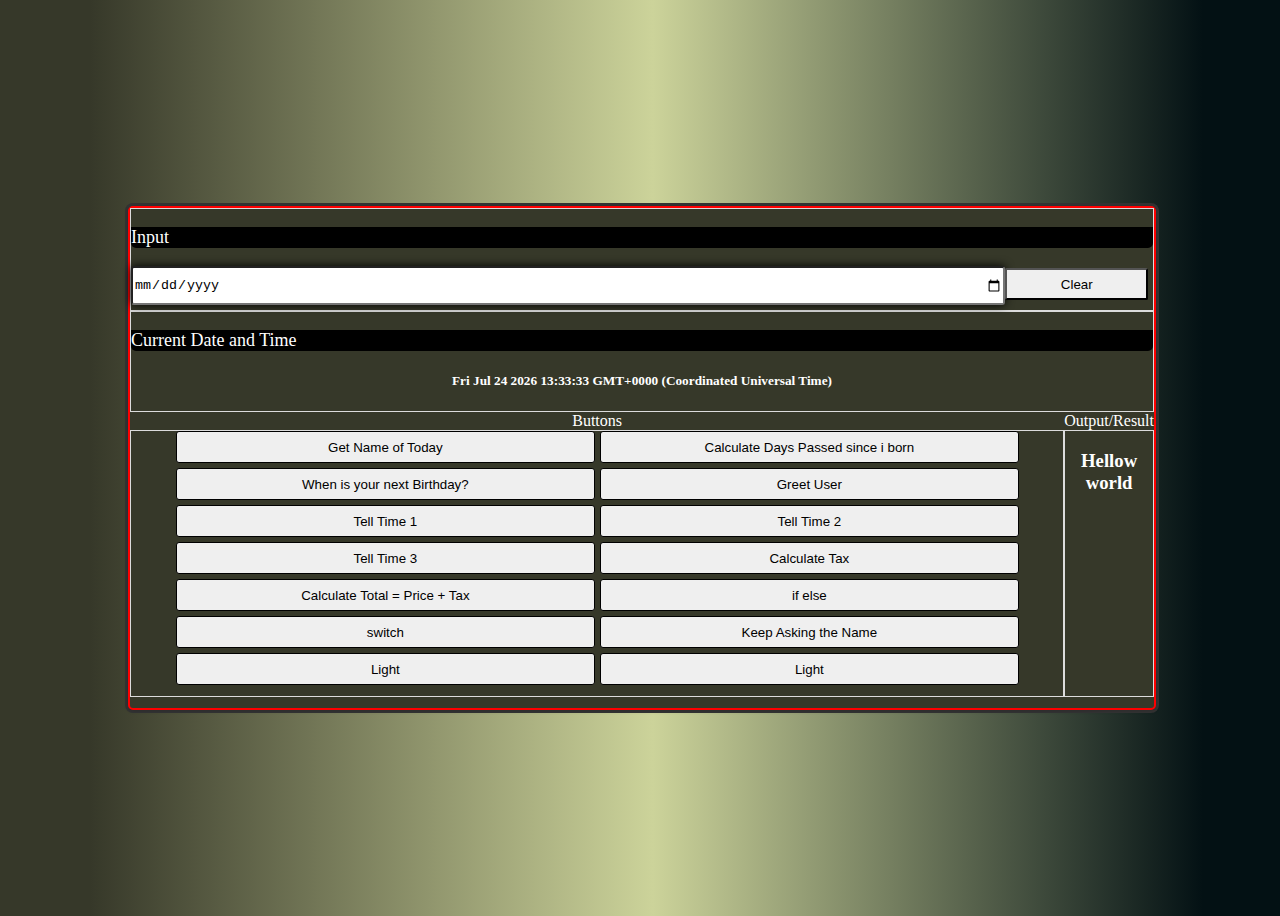
<file: assigment31-42.html>
<!DOCTYPE html>
<html lang="en">

<head>
  <meta charset="UTF-8">
  <meta http-equiv="X-UA-Compatible" content="IE=edge">
  <meta name="viewport" content="width=device-width, initial-scale=1.0">
  <title>Document</title>
  <!-- Link Bootstrap Css -->
  <link href="https://cdn.jsdelivr.net/npm/bootstrap@5.1.3/dist/css/bootstrap.min.css" rel="stylesheet"
    integrity="sha384-1BmE4kWBq78iYhFldvKuhfTAU6auU8tT94WrHftjDbrCEXSU1oBoqyl2QvZ6jIW3" crossorigin="anonymous">
  <!-- Link Bootstrap Icons -->
  <link rel="stylesheet" href="https://cdn.jsdelivr.net/npm/bootstrap-icons@1.7.2/font/bootstrap-icons.css">
  <!-- Link Custom Css -->
  <link rel="stylesheet" href="assignment31-42.css">

</head>

<body>
  
      <div class="container">
    <div class="row">
      <div class="col ">
        <p class="text-center"> Input</p>
        <input type="date" class="inp" id="inp"><button type="button" class="btn btn-light" id="clear1">Clear</button>

      </div> 
      <div class="col ">
        <p class="text-center" onmouseover="this.style.color='orange'" onmouseout="this.style.color='white'"> Current Date and Time </p>
        <h5 id="orignal">Hellow world</h5>
        <div>

        </div>

      </div>
    </div>
    <div class="r1">
      <div class="w-100 mt-3"><span class="fs-3">Buttons</span>
        <div class="col cnt">
          <button type="button" class="btn btn-secondary mt-5 b1 alert1">Get Name of Today</button>
          <button type="button" class="btn btn-secondary mt-5 b1 alert2">Calculate Days Passed since i born</button>
          <button type="button" class="btn btn-secondary b1 alert3">When is your next Birthday?</button>
          <button type="button" class="btn btn-secondary b1 alert4">Greet User</button>
          <button type="button" class="btn btn-secondary b1 alert5">Tell Time 1</button>
          <button type="button" class="btn btn-secondary b1 alert6">Tell Time 2</button>
          <button type="button" class="btn btn-secondary b1 alert7">Tell Time 3</button>
          <button type="button" class="btn btn-secondary b1 alert8">Calculate Tax</button>
          <button type="button" class="btn btn-secondary b1 alert9">Calculate Total = Price + Tax</button>
          <button type="button" class="btn btn-secondary b1 alert10">if else</button>
          <button type="button" class="btn btn-secondary b1">switch</button>
          <button type="button" class="btn btn-secondary b1">Keep Asking the Name</button>
          <button type="button" class="btn btn-secondary b1 mb-3">Light</button>
          <button type="button" class="btn btn-secondary b1 mb-3">Light</button>

        </div>
      </div>
      <div class="w-100 mt-3"><span class="fs-3">Output/Result</span>
        <div class="col cnt">
          <h3 id="outPut">Hellow world</h3>
          <div>

          </div>

        </div>
      </div>
    </div>
  </div>
  <script src="assignment31-42.js"></script>
</body>

</html>
</file>
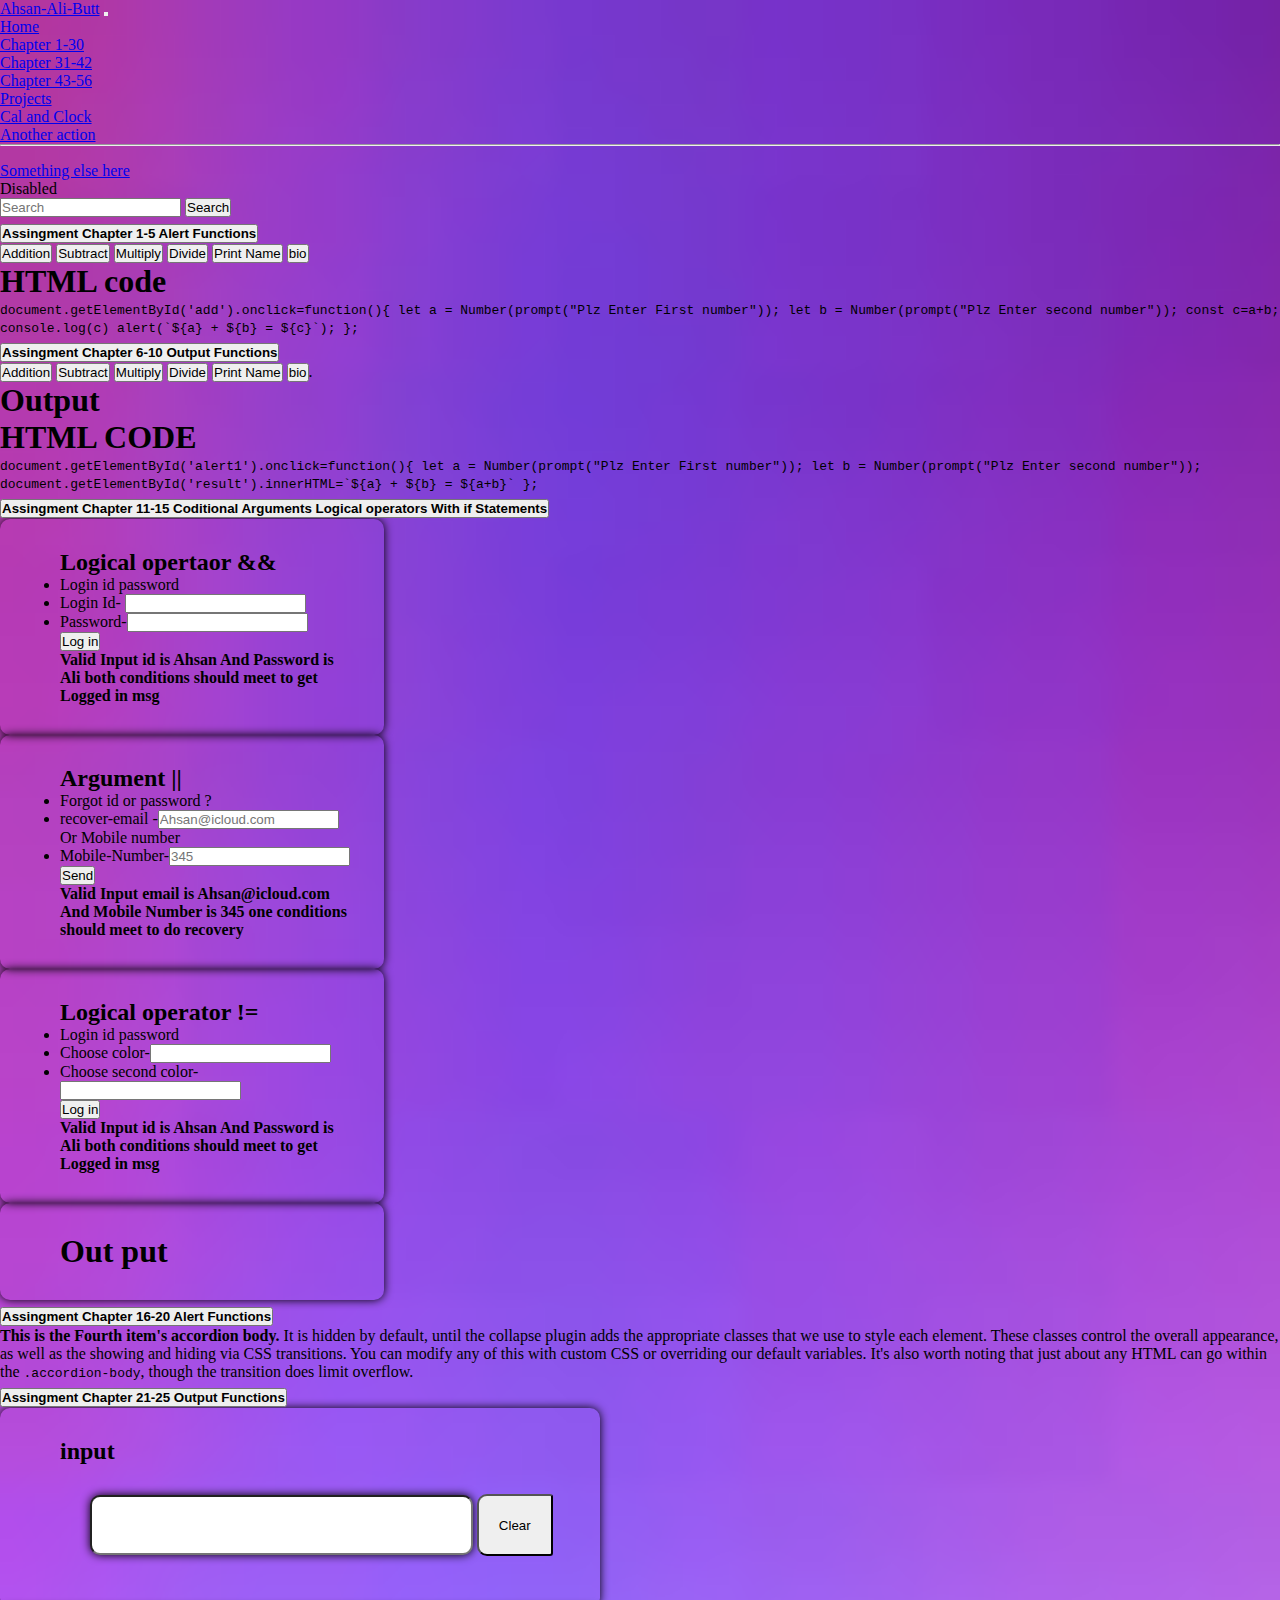
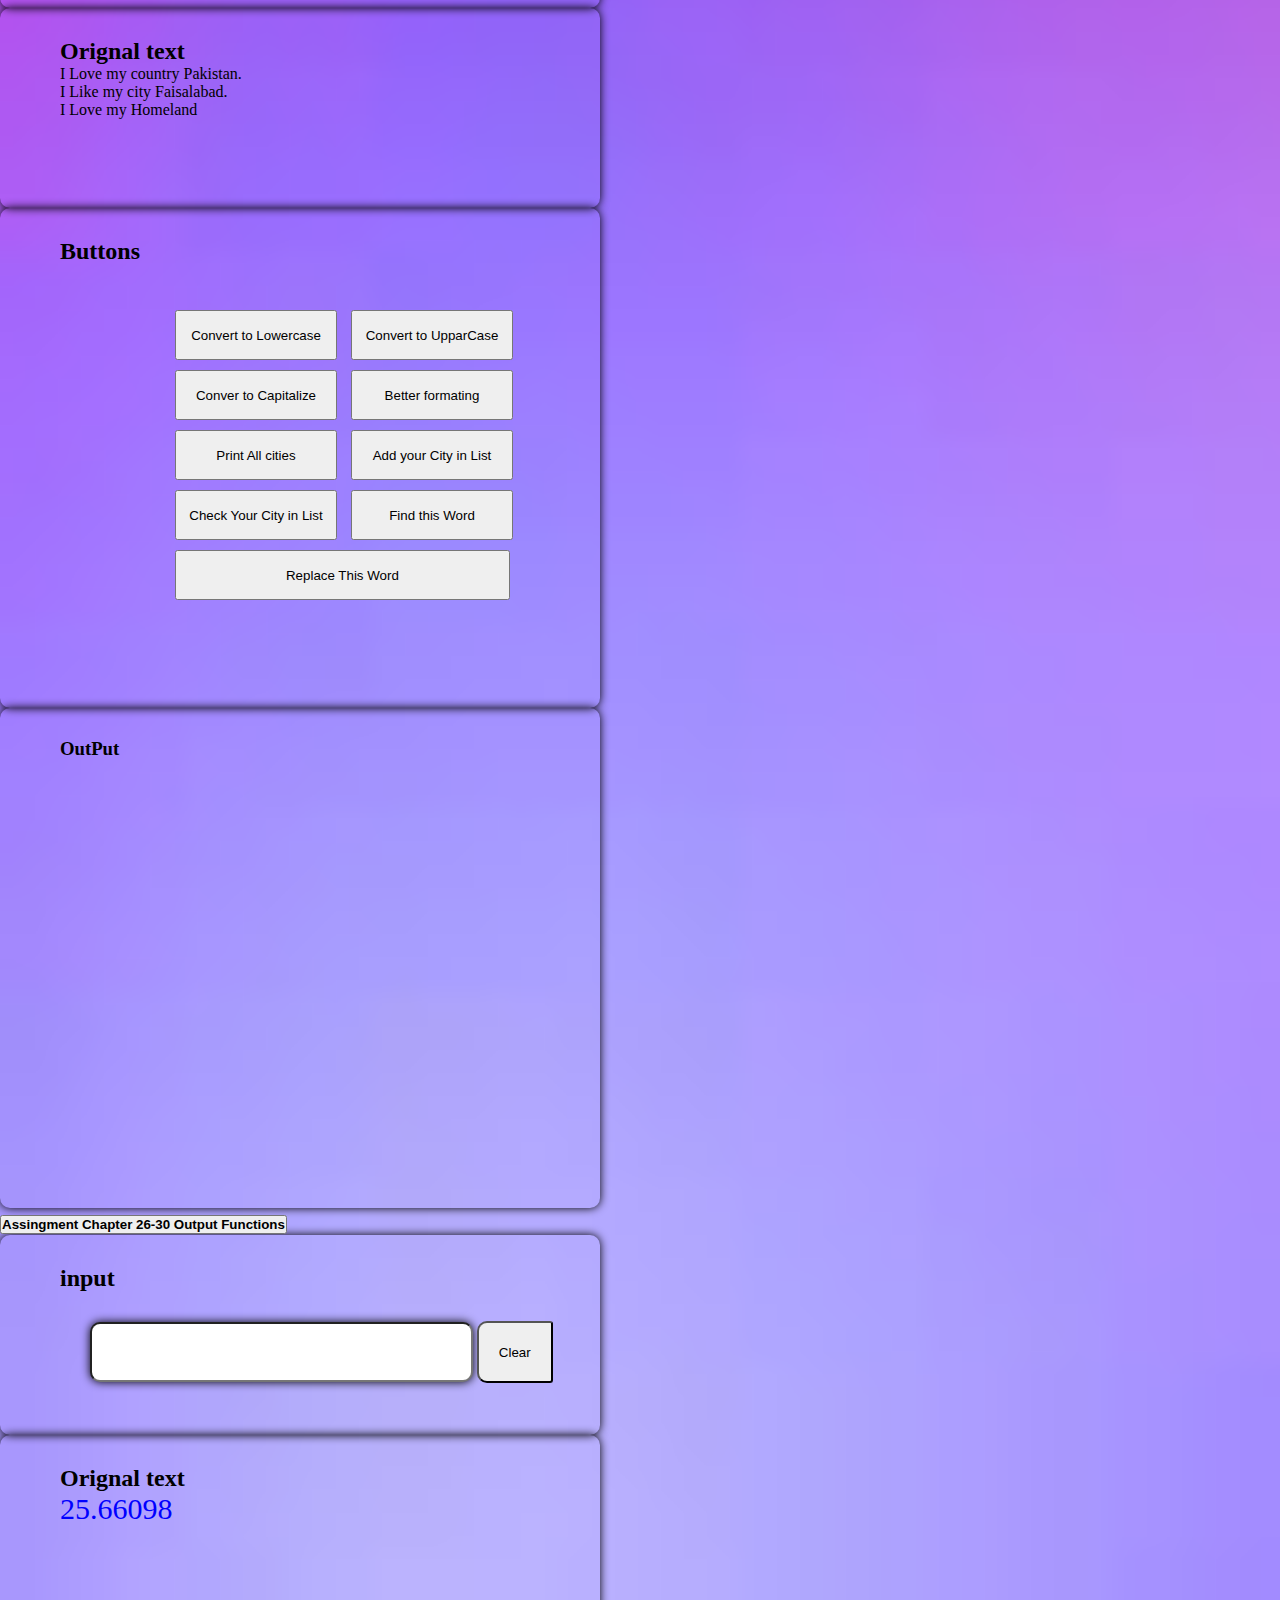
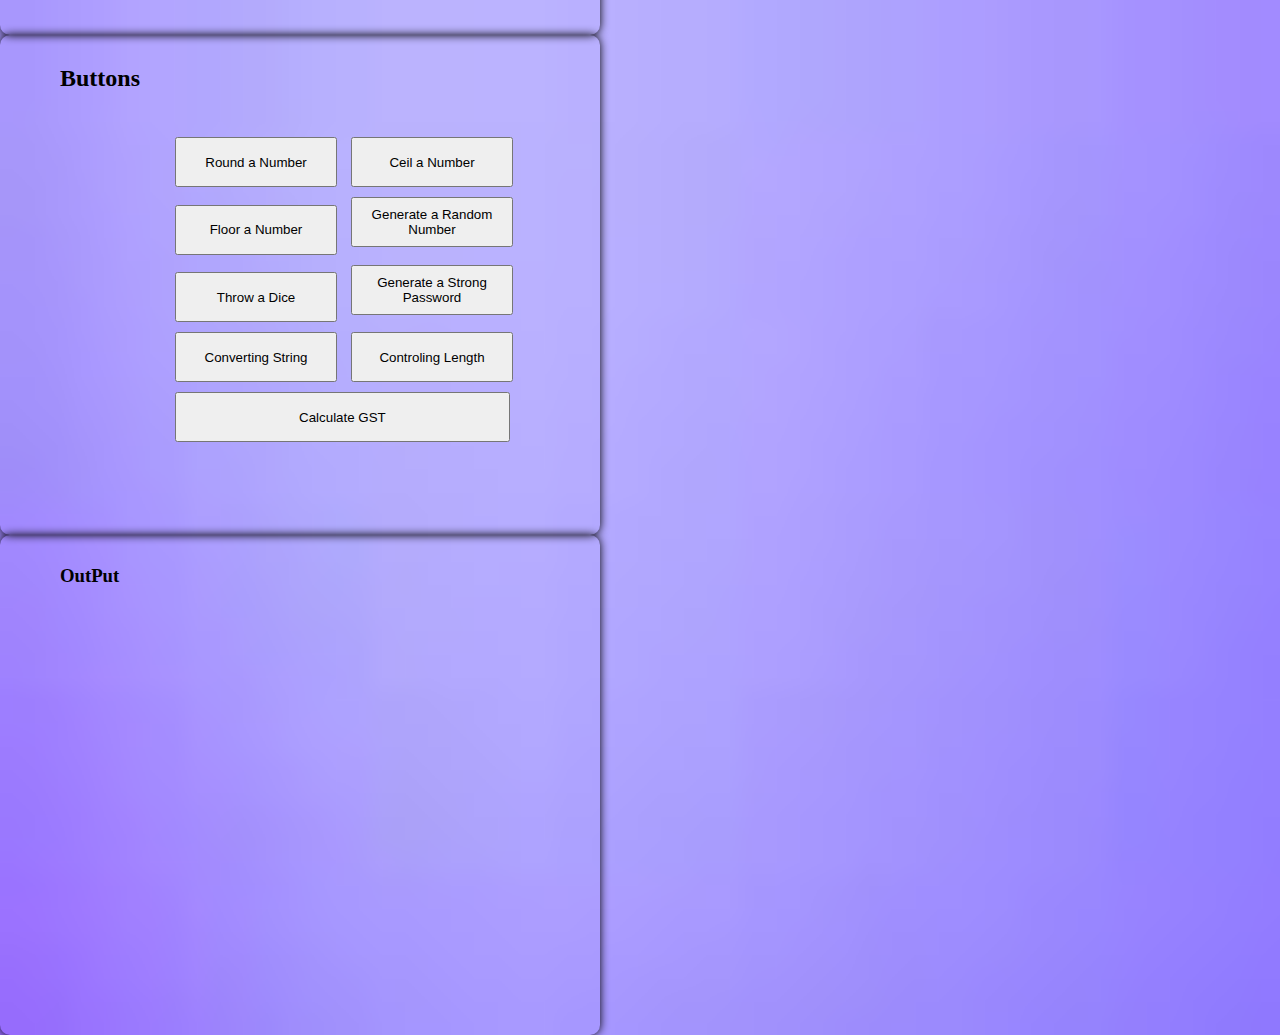
<file: assignment1-30.html>
<!DOCTYPE html>
<html lang="en">

<head>
  <meta charset="UTF-8">
  <meta http-equiv="X-UA-Compatible" content="IE=edge">
  <meta name="viewport" content="width=device-width, initial-scale=1.0">
  <title>Document</title>
  <!-- Link Bootstrap Css -->
  <link href="https://cdn.jsdelivr.net/npm/bootstrap@5.1.3/dist/css/bootstrap.min.css" rel="stylesheet"
    integrity="sha384-1BmE4kWBq78iYhFldvKuhfTAU6auU8tT94WrHftjDbrCEXSU1oBoqyl2QvZ6jIW3" crossorigin="anonymous">
  <!-- Link Bootstrap Icons -->
  <link rel="stylesheet" href="https://cdn.jsdelivr.net/npm/bootstrap-icons@1.7.2/font/bootstrap-icons.css">
  <!-- Link Custom Css -->
  <link rel="stylesheet" href="App.css">

</head>

<body>
<nav>
    <!-- Navbar Starts Here -->
    <div class="container">
      <div class="row">
        <div class="col">
          <nav class="navbar navbar-expand-lg navbar-light bg-light mb-5">
            <div class="container-fluid">
              <a class="navbar-brand" href="#">Ahsan-Ali-Butt</a>
              <button class="navbar-toggler" type="button" data-bs-toggle="collapse"
                data-bs-target="#navbarSupportedContent" aria-controls="navbarSupportedContent" aria-expanded="false"
                aria-label="Toggle navigation">
                <span class="navbar-toggler-icon"></span>
              </button>
              <div class="collapse navbar-collapse" id="navbarSupportedContent">
                <ul class="navbar-nav me-auto mb-2 mb-lg-0">
                  <li class="nav-item">
                    <a class="nav-link active" aria-current="page" href="index.html">Home</a>
                  </li>
                  <li class="nav-item">
                    <a class="nav-link active" aria-current="page" href="assignment1-30.html">Chapter 1-30</a>
                  </li>
               
                  <li class="nav-item">
                    <a class="nav-link" href="assigment31-42.html">Chapter 31-42</a>
                  </li>
                  <li class="nav-item">
                    <a class="nav-link active" aria-current="page" href="assignment43-56.html">Chapter 43-56</a>
                  </li>
                  <li class="nav-item dropdown">
                    <a class="nav-link dropdown-toggle" href="#" id="navbarDropdown" role="button"
                      data-bs-toggle="dropdown" aria-expanded="false">
                      Projects
                    </a>
                    <ul class="dropdown-menu" aria-labelledby="navbarDropdown">
                      <li><a class="dropdown-item" href="calc.html">Cal and Clock</a></li>
                      <li><a class="dropdown-item" href="#">Another action</a></li>
                      <li>
                        <hr class="dropdown-divider">
                      </li>
                      <li><a class="dropdown-item" href="#">Something else here</a></li>
                    </ul>
                  </li>
                  <li class="nav-item">
                    <a class="nav-link disabled">Disabled</a>
                  </li>
                </ul>
                <form class="d-flex">
                  <input class="form-control me-2" type="search" placeholder="Search" aria-label="Search">
                  <button class="btn btn-outline-success" type="submit">Search</button>
                </form>
              </div>
            </div>
          </nav>

        </div>
      </div>
    </div>
    <!-- Navbar End here -->
  </nav>
  <main>
    <!-- Main Content Start here -->
    <div class="container">
      <div class="row">
        <div class="col">
          <div class="accordion" id="accordionPanelsStayOpenExample">
            <div class="accordion-item">
              <h2 class="accordion-header" id="panelsStayOpen-headingOne">
                <button class="accordion-button" type="button" data-bs-toggle="collapse"
                  data-bs-target="#panelsStayOpen-collapseOne" aria-expanded="true"
                  aria-controls="panelsStayOpen-collapseOne">
                  <strong>Assingment Chapter 1-5 Alert Functions</strong>

                </button>
              </h2>
              <div id="panelsStayOpen-collapseOne" class="accordion-collapse collapse"
                aria-labelledby="panelsStayOpen-headingOne">
                <div class="accordion-body col-sm-12">
                  <button type="button" class="btn btn-primary" id="add">Addition</button>
                  <button type="button" class="btn btn-secondary" id="sub">Subtract</button>
                  <button type="button" class="btn btn-success" id="mul">Multiply</button>
                  <button type="button" class="btn btn-danger" id="div">Divide</button>
                  <button type="button" class="btn btn-warning" id="name">Print Name</button>
                  <button type="button" class="btn btn-info" id="bio">bio</button>
                  <br>
                  <h1>HTML code</h1>
                  <code> document.getElementById('add').onclick=function(){
                                    let a = Number(prompt("Plz Enter First number"));
                                    let b = Number(prompt("Plz Enter second number"));
                                    const c=a+b;
                                    console.log(c)
                                    alert(`${a} + ${b} = ${c}`);
                                };
                                </code>
                </div>
              </div>
            </div>
            <div class="accordion-item">
              <h2 class="accordion-header" id="panelsStayOpen-headingTwo">
                <button class="accordion-button collapsed" type="button" data-bs-toggle="collapse"
                  data-bs-target="#panelsStayOpen-collapseTwo" aria-expanded="false"
                  aria-controls="panelsStayOpen-collapseTwo">
                  <strong>Assingment Chapter 6-10 Output Functions</strong>
                </button>
              </h2>
              <div id="panelsStayOpen-collapseTwo" class="accordion-collapse collapse"
                aria-labelledby="panelsStayOpen-headingTwo">
                <div class="accordion-body">
                  <button type="button" class="btn btn-primary" id="alert1">Addition</button>
                  <button type="button" class="btn btn-secondary" id="alert2">Subtract</button>
                  <button type="button" class="btn btn-success" id="alert3">Multiply</button>
                  <button type="button" class="btn btn-danger" id="alert4">Divide</button>
                  <button type="button" class="btn btn-warning" id="alert5">Print Name</button>
                  <button type="button" class="btn btn-info" id="alert6">bio</button>.
                  <h1> Output</h1>
                  <span>
                    <h1 id='result' class="text-danger"></h1>
                  </span>
                  <h1> HTML CODE </h1>
                  <code>
                                    document.getElementById('alert1').onclick=function(){
                                        let a = Number(prompt("Plz Enter First number"));
                                        let b = Number(prompt("Plz Enter second number"));
                                        document.getElementById('result').innerHTML=`${a} + ${b} = ${a+b}`
                                    };
                                </code>
                </div>
              </div>
            </div>
            <div class="accordion-item">
              <h2 class="accordion-header" id="panelsStayOpen-headingThree">
                <button class="accordion-button collapsed" type="button" data-bs-toggle="collapse"
                  data-bs-target="#panelsStayOpen-collapseThree" aria-expanded="false"
                  aria-controls="panelsStayOpen-collapseThree">
                  <strong> Assingment Chapter 11-15 Coditional Arguments Logical operators With if Statements </strong>
                </button>
              </h2>
              <div id="panelsStayOpen-collapseThree" class="accordion-collapse collapse"
                aria-labelledby="panelsStayOpen-headingThree">
                <div class="accordion-body">
                  <div class="d-flex justify-content-around mq">
                    <ul class="cnt mq">
                      <h2 class="text-success"> Logical opertaor &&</h2>
                      <li>
                        Login id password
                      </li>
                      <li>
                        Login Id- <input id="user" class="ms-1" />
                      </li>

                      <li class="mt-2">
                        Password-<input id="pass" />
                      </li>
                      <ol>
                        <button type="button" class="btn btn-primary w-50 mt-2 ms-5" id="alert20">Log in</button>
                      </ol>
                      <strong> Valid Input id is Ahsan And Password is Ali both conditions should meet to get Logged in
                        msg</strong>
                    </ul>

                    <ul class="cnt mq">
                      <h2 class="text-success"> Argument ||</h2>
                      <li>
                        Forgot id or password ?
                      </li>
                      <li>
                        recover-email -<input placeholder="Ahsan@icloud.com" id="mail" />
                      </li>
                      Or Mobile number
                      <li class="mt-2">
                        Mobile-Number-<input id="num" class="ms-2" placeholder="345" />
                      </li>
                      <ol>
                        <button type="button" class="btn btn-primary w-50 mt-2 ms-5" id="alert21">Send</button>
                      </ol>
                      <strong> Valid Input email is Ahsan@icloud.com And Mobile Number is 345 one conditions should meet
                        to do recovery</strong>
                    </ul>
                    <ul class="cnt mq">
                      <h2 class="text-success"> Logical operator !=</h2>
                      <li>
                        Login id password
                      </li>
                      <li>
                        Choose color-<input id="col" />
                      </li>

                      <li class="mt-2">
                        Choose second color-<input id="col2" class="ms-2" />
                      </li>
                      <ol>
                        <button type="button" class="btn btn-primary w-50 mt-2 ms-5" id="alert20">Log in</button>
                      </ol>
                      <strong> Valid Input id is Ahsan And Password is Ali both conditions should meet to get Logged in
                        msg</strong>
                    </ul>

                  </div>


                  <div class="container w-100">
                    <h1 id="conarg" class="cnt mq"> Out put </h1>
                  </div>
                </div>
              </div>
            </div>
            <div class="accordion-item">
              <h2 class="accordion-header" id="panelsStayOpen-headingFour">
                <button class="accordion-button collapsed" type="button" data-bs-toggle="collapse"
                  data-bs-target="#panelsStayOpen-collapseFour" aria-expanded="false"
                  aria-controls="panelsStayOpen-collapseFour">
                  <strong>Assingment Chapter 16-20 Alert Functions</strong>
                </button>
              </h2>
              <div id="panelsStayOpen-collapseFour" class="accordion-collapse collapse"
                aria-labelledby="panelsStayOpen-headingFour">
                <div class="accordion-body">
                  <strong>This is the Fourth item's accordion body.</strong> It is hidden by default, until the collapse
                  plugin adds the appropriate classes that we use to style each element. These classes control the
                  overall appearance, as well as the showing and hiding via CSS transitions. You can modify any of this
                  with custom CSS or overriding our default variables. It's also worth noting that just about any HTML
                  can go within the <code>.accordion-body</code>, though the transition does limit overflow.
                </div>
              </div>
            </div>
            <div class="accordion-item">
              <h2 class="accordion-header" id="panelsStayOpen-headingFive">
                <button class="accordion-button collapsed" type="button" data-bs-toggle="collapse"
                  data-bs-target="#panelsStayOpen-collapseFive" aria-expanded="false"
                  aria-controls="panelsStayOpen-collapseFive">
                  <strong>Assingment Chapter 21-25 Output Functions</strong>
                </button>
              </h2>
              <div id="panelsStayOpen-collapseFive" class="accordion-collapse collapse"
                aria-labelledby="panelsStayOpen-headingFive">
                <div class="accordion-body">
                  <div class="d-md-flex justify-content-between">
                    <div class="cnt1 m-1 p-1">
                      <h2 class="text-success text-center"> input</h2>


                      <input id="inpt" class="inp" /> <button type="button" class="btn btn-primary btns"
                        id="alert31">Clear</button>


                    </div>
                    <div class="cnt1 text-center p-1 d-flex flex-column">
                      <h2 class="text-danger"> Orignal text</h2>
                      <span class="mt-4 text-center" id="otext">
                      </span>
                    </div>
                  </div>
                  <div class="d-md-flex justify-content-between">
                    <div class="ctn2 m-1 p-1 fq">
                      <h2 class="text-success text-center"> Buttons</h2>
                      <!-- <div class="d-flex flex-column"> -->

                      <div id="adj">
                        <button type="button" class="btn btn-primary btn1" id="alert41">Convert to Lowercase</button>
                        <button type="button" class="btn btn-secondary btn1" id="alert32">Convert to UpparCase</button>
                        <button type="button" class="btn btn-success btn1" id="alert33">Conver to Capitalize</button>
                        <!-- </div>
                        <!-- <div> -->
                        <button type="button" class="btn btn-danger btn1" id="alert34">Better formating</button>
                        <button type="button" class="btn btn-warning btn1" id="alert35">Print All cities</button>
                        <button type="button" class="btn btn-info btn1" id="alert36">Add your City in List</button>
                        <button type="button" class="btn btn-danger btn1" id="alert37">Check Your City in List</button>
                        <button type="button" class="btn btn-warning btn1" id="alert38">Find this Word</button>
                        <button type="button" class="btn btn-warning btn2" id="alert39">Replace This Word</button>
                      </div>

                      <!-- </div> -->
                    </div>
                    <div class="ctn2 text-center m-1 p-1 mq">
                      <h3 id="opt" class="mt-6"> OutPut</h3>
                    </div>
                  </div>


                </div>
              </div>
            </div>
            <div class="accordion-item">
              <h2 class="accordion-header" id="panelsStayOpen-headingSix">
                <button class="accordion-button collapsed" type="button" data-bs-toggle="collapse"
                  data-bs-target="#panelsStayOpen-collapseSix" aria-expanded="false"
                  aria-controls="panelsStayOpen-collapseSix">
                  <strong>Assingment Chapter 26-30 Output Functions</strong>
                </button>
              </h2>
              <div id="panelsStayOpen-collapseSix" class="accordion-collapse collapse"
                aria-labelledby="panelsStayOpen-headingSix">
                <div class="accordion-body">
                  <div class="d-md-flex justify-content-between">
                    <div class="cnt1 m-1 p-1">
                      <h2 class="text-success text-center"> input</h2>


                      <input id="sinpt" class="inp" /> <button type="button" class="btn btn-primary btns"
                        id="alert31">Clear</button>


                    </div>
                    <div class="cnt1 text-center p-1 d-md-flex flex-column">
                      <h2 class="text-danger"> Orignal text</h2>
                      <span class="mt-4 text-center" id="stext">
                      </span>
                    </div>
                  </div>
                  <div class="d-flex justify-content-between">
                    <div class="ctn2 m-1 p-1">
                      <h2 class="text-success text-center"> Buttons</h2>
                      <!-- <div class="d-flex flex-column"> -->

                      <div id="adj">
                        <button type="button" class="btn btn-primary btn1 " id="alert51">Round a Number</button>
                        <button type="button" class="btn btn-secondary btn1" id="alert52">Ceil a Number</button>
                        <button type="button" class="btn btn-success btn1" id="alert53">Floor a Number</button>
                        <!-- </div>
                        <!-- <div> -->
                        <button type="button" class="btn btn-danger btn1" id="alert54">Generate a Random Number</button>
                        <button type="button" class="btn btn-warning btn1" id="alert55">Throw a Dice</button>
                        <button type="button" class="btn btn-info btn1" id="alert56">Generate a Strong Password</button>
                        <button type="button" class="btn btn-danger btn1" id="alert57">Converting String</button>
                        <button type="button" class="btn btn-warning btn1" id="alert58">Controling Length</button>
                        <button type="button" class="btn btn-warning btn2" id="alert59">Calculate GST</button>
                      </div>
                      <!-- </div> -->
                    </div>
                    <div class="ctn2 text-center m-1 p-1">
                      <h3 id="sopt" class="mt-6"> OutPut</h3>
                    </div>
                  </div>


                </div>
              </div>
            </div>
           </div>
        </div>
      </div>
    </div>
    <!-- Main Content Ends here -->

  </main>
  <footer>
    <!-- Footer starts here -->
    <!-- Footer Ends here -->
  </footer>
  <!-- JavaScript Bundle with Popper -->
  <script src="https://cdn.jsdelivr.net/npm/bootstrap@5.1.3/dist/js/bootstrap.bundle.min.js"
    integrity="sha384-ka7Sk0Gln4gmtz2MlQnikT1wXgYsOg+OMhuP+IlRH9sENBO0LRn5q+8nbTov4+1p"
    crossorigin="anonymous"></script>
  <!-- JavaScript Custom File -->
  <script src="App.js"></script>
</body>

</html>
</file>
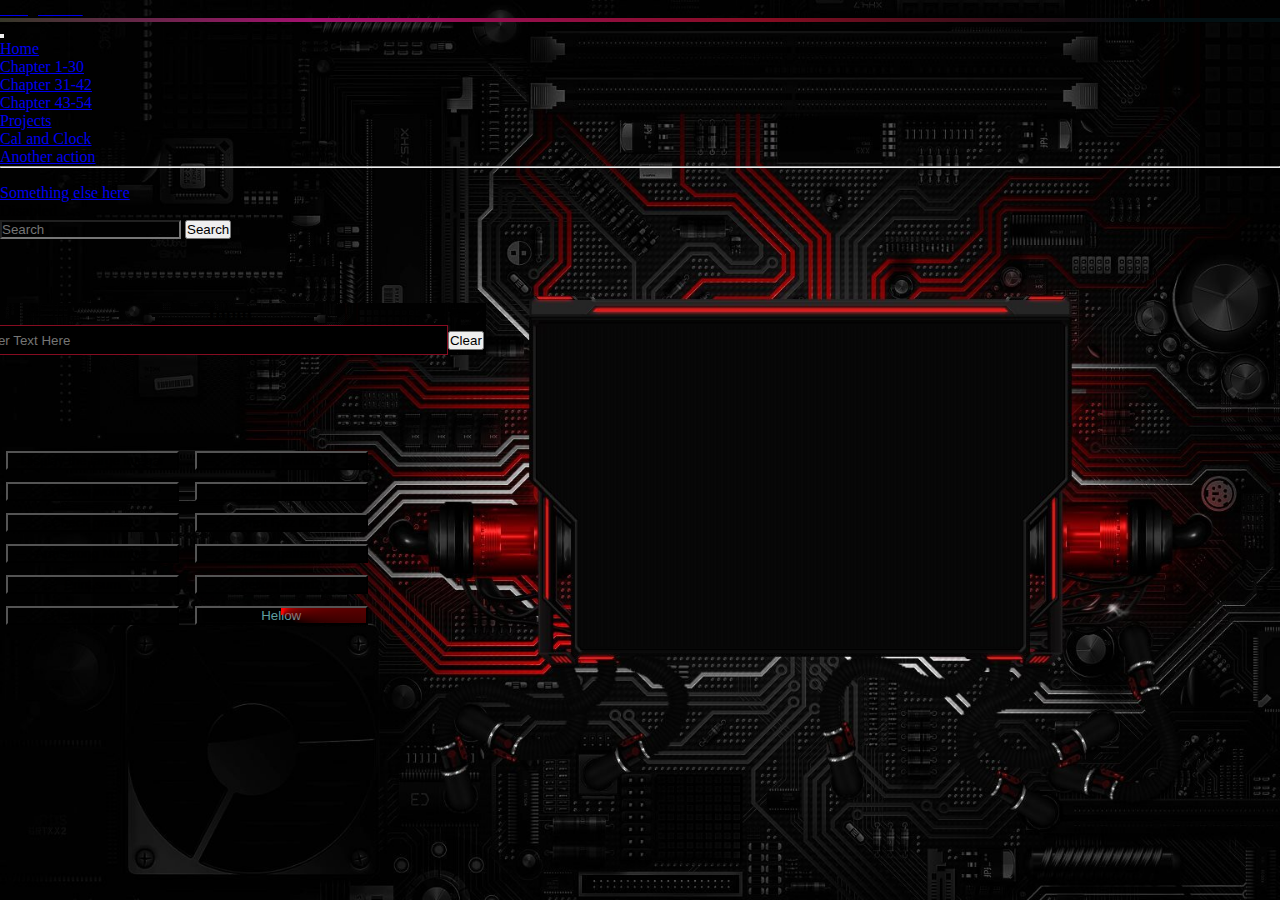
<file: assignment43-56.html>
<!DOCTYPE html>
<html lang="en">

<head>
  <meta charset="UTF-8">
  <meta http-equiv="X-UA-Compatible" content="IE=edge">
  <meta name="viewport" content="width=device-width, initial-scale=1.0">
  <title>assignment43-56</title>
  <!-- Link Bootstrap Css -->
  <link href="https://cdn.jsdelivr.net/npm/bootstrap@5.1.3/dist/css/bootstrap.min.css" rel="stylesheet"
    integrity="sha384-1BmE4kWBq78iYhFldvKuhfTAU6auU8tT94WrHftjDbrCEXSU1oBoqyl2QvZ6jIW3" crossorigin="anonymous">
  <!-- Link Bootstrap Icons -->
  <link rel="stylesheet" href="https://cdn.jsdelivr.net/npm/bootstrap-icons@1.7.2/font/bootstrap-icons.css">
  <!-- Link Custom Css -->
  <link rel="stylesheet" href="assignment43-56.css">

</head>

<body>
  <nav>
      <!-- Navbar Starts Here -->

    <div class="container">
      <div class="row">
        <div class="col">
          <nav class="navbar navbar-expand-lg navbar-light b1">
            <div class="container-fluid bg-secondry">
              <a class="navbar-brand text-white fw-bold" href="#" ><span class="a1">Assignments</span></a>
              <button class="navbar-toggler" type="button" data-bs-toggle="collapse"
                data-bs-target="#navbarSupportedContent" aria-controls="navbarSupportedContent" aria-expanded="false"
                aria-label="Toggle navigation">
                <span class="navbar-toggler-icon"></span>
              </button>
              <div class="collapse navbar-collapse" id="navbarSupportedContent">
                <ul class="navbar-nav me-auto mb-2 mb-lg-0">
                  <li class="nav-item">
                    <a class="nav-link active text-white fw-bold" aria-current="page" href="index.html"><span class="z1">Home</span></a>
                  </li>
                  <li class="nav-item">
                    <a class="nav-link text-white fw-bold" href="assignment1-30.html"><span class="z1">Chapter 1-30</span></a>
                  </li>
               <li class="nav-item">
                    <a class="nav-link text-white fw-bold" href="assigment31-42.html"><span class="z1">Chapter 31-42</span></a>
                  </li>
                  <li class="nav-item">
                    <a class="nav-link text-white fw-bold" href="assigment31-42.html"><span class="z1">Chapter 43-54</span></a>
                  </li>
                  <li class="nav-item dropdown">
                    <a class="nav-link dropdown-toggle text-white fw-bold" href="#" id="navbarDropdown" role="button"
                      data-bs-toggle="dropdown" aria-expanded="false">
                      <span class="z1">Projects</span>
                    </a>
                    <ul class="dropdown-menu" aria-labelledby="navbarDropdown">
                      <li><a class="dropdown-item" href="calc.html">Cal and Clock</a></li>
                      <li><a class="dropdown-item" href="#">Another action</a></li>
                      <li>
                        <hr class="dropdown-divider">
                      </li>
                      <li><a class="dropdown-item" href="#">Something else here</a></li>
                    </ul>
                  </li>
                  <li class="nav-item">
                    <a class="nav-link disabled">Disabled</a>
                  </li>
                </ul>
                <form class="d-flex">
                  <input class="form-control me-2 b1" type="search" placeholder="Search" aria-label="Search">
                  <button class="btn btn-outline-danger" type="submit">Search</button>
                </form>
              </div>
            </div>
          </nav>

        </div>
      </div>
    </div>
    <!-- Navbar End here -->
  </nav>
  <main>
    <!-- Main Content Start here -->
    <div class="container">
      <div class="row">
        <div class="col">
          <div class="cnt1">
            <form>
          <h3 class="text-white" > Input </h3>
          <input type="text" class="inp" placeholder="Enter Text Here"><button> Clear </button>
          </div>
        </form>
        </div>
      </div>
      <div class="row">
        <div class="col">
          <div class="ctn2">
            <button class="btn btn-danger b2 alert1"> Display the large integar</button>
            <button class="btn btn-danger b2 alert2"> hellow world2</button>
            <button class="btn btn-danger b2 alert3"> Hellow world3</button>
            <button class="btn btn-danger b2 alert4"> hellow world4</button>
            <button class="btn btn-danger b2 alert5"> Check grades</button>
            <button class="btn btn-danger b2 alert6"> Print Fizz bizz</button>
            <button class="btn btn-danger b2 alert7"> ArmStrong Number</button>
            <button class="btn btn-danger b2 alert8"> Draw pattern</button>
            <button class="btn btn-danger b2 alert9"> Print sum</button>
            <button class="btn btn-danger b2 alert10"> hellow world2</button>
            <button class="btn btn-danger b2 alert11"> Hellow world3</button>
            <button class="btn btn-danger b3 alert12"> hellow world4</button>
        </div>
      </div>
    </div>
    <!-- Main Content Ends here -->

  </main>
  <footer>
    <!-- Footer starts here -->
    <!-- Footer Ends here -->
  </footer>
  <!-- JavaScript Bundle with Popper -->
  <script src="https://cdn.jsdelivr.net/npm/bootstrap@5.1.3/dist/js/bootstrap.bundle.min.js"
    integrity="sha384-ka7Sk0Gln4gmtz2MlQnikT1wXgYsOg+OMhuP+IlRH9sENBO0LRn5q+8nbTov4+1p"
    crossorigin="anonymous"></script>
  <!-- JavaScript Custom File -->
  <script src="assigment43-56.js"></script>
</body>

</html>
</file>
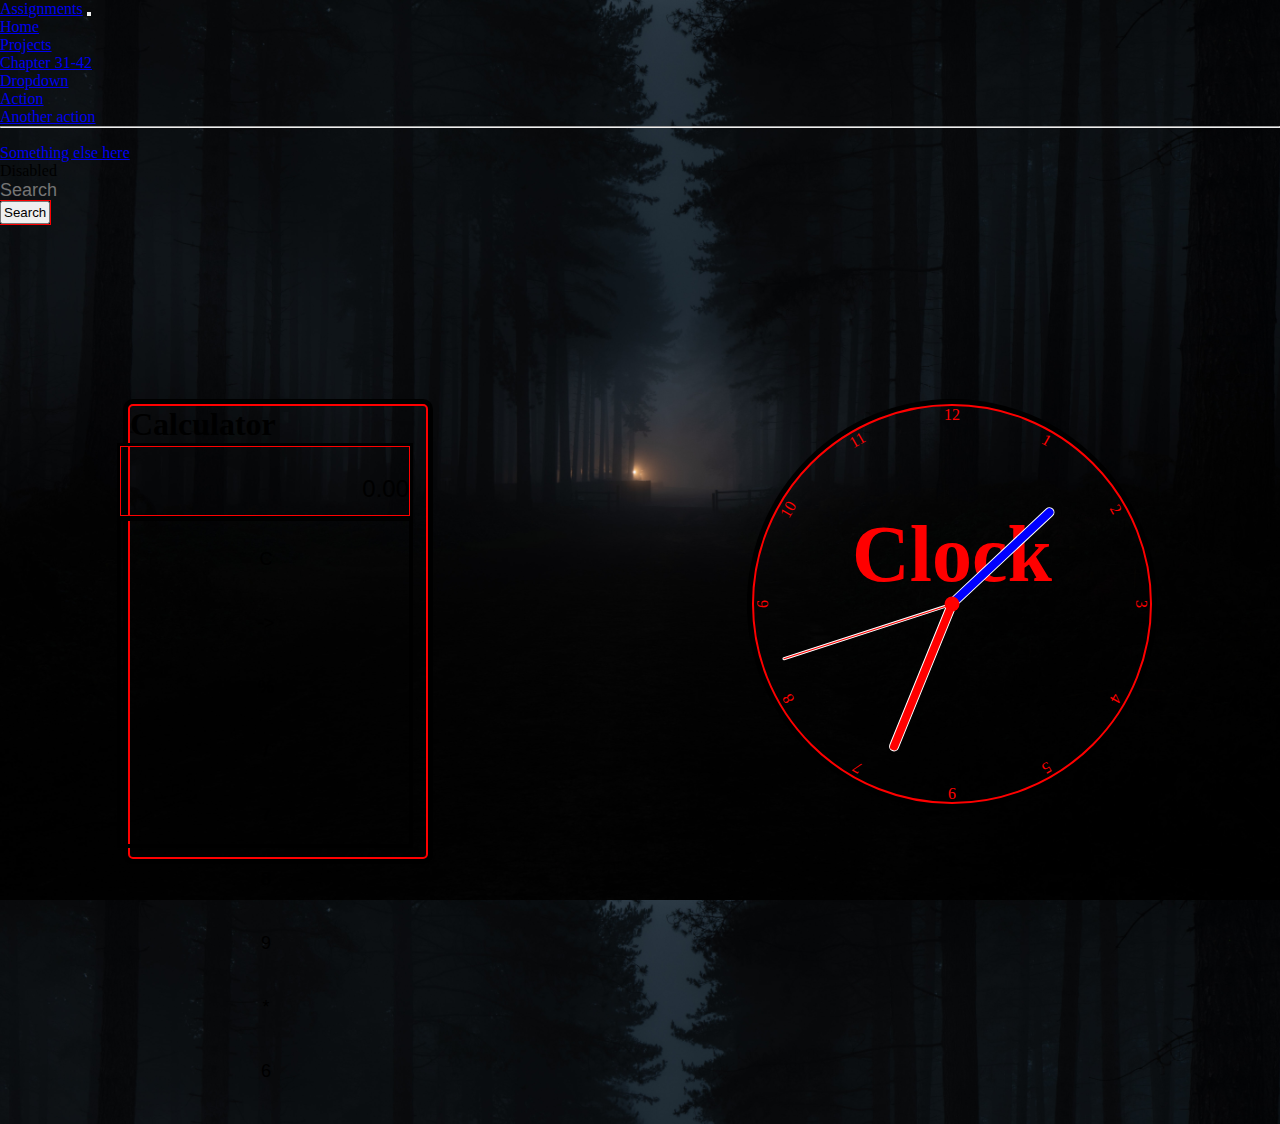
<file: calc.html>
<!DOCTYPE html>
<html lang="en">

<head>
    <meta charset="UTF-8">
    <meta http-equiv="X-UA-Compatible" content="IE=edge">
    <meta name="viewport" content="width=device-width, initial-scale=1.0">
    <title>Calculator</title>
    <!-- Link Bootstrap Css -->
    <link href="https://cdn.jsdelivr.net/npm/bootstrap@5.1.3/dist/css/bootstrap.min.css" rel="stylesheet"
        integrity="sha384-1BmE4kWBq78iYhFldvKuhfTAU6auU8tT94WrHftjDbrCEXSU1oBoqyl2QvZ6jIW3" crossorigin="anonymous">
    <!-- Link Bootstrap Icons -->
    <link rel="stylesheet" href="https://cdn.jsdelivr.net/npm/bootstrap-icons@1.7.2/font/bootstrap-icons.css">
    <!-- Link Custom Css -->
    <link rel="stylesheet" href="cal.css">

</head>

<body>
    <nav>
        <!-- Navbar Starts Here -->
  
      <div class="container">
        <div class="row">
          <div class="col">
            <nav class="navbar navbar-expand-lg navbar-light">
              <div class="container-fluid">
                <a class="navbar-brand text-white fw-bold" href="#" ><span class="a1">Assignments</span></a>
                <button class="navbar-toggler" type="button" data-bs-toggle="collapse"
                  data-bs-target="#navbarSupportedContent" aria-controls="navbarSupportedContent" aria-expanded="false"
                  aria-label="Toggle navigation">
                  <span class="navbar-toggler-icon"></span>
                </button>
                <div class="collapse navbar-collapse" id="navbarSupportedContent">
                  <ul class="navbar-nav me-auto mb-2 mb-lg-0">
                    <li class="nav-item">
                      <a class="nav-link active text-white fw-bold" aria-current="page" href="index.html"><span class="z1">Home</span></a>
                    </li>
                    <li class="nav-item">
                      <a class="nav-link active text-white fw-bold" aria-current="page" href="calc.html">Projects</a>
                    </li>
                 
                    <li class="nav-item">
                      <a class="nav-link text-white fw-bold" href="assigment31-42.html">Chapter 31-42</a>
                    </li>
                    <li class="nav-item dropdown">
                      <a class="nav-link text-white fw-bold dropdown-toggle" href="#" id="navbarDropdown" role="button"
                        data-bs-toggle="dropdown" aria-expanded="false">
                        Dropdown
                      </a>
                      <ul class="dropdown-menu" aria-labelledby="navbarDropdown">
                        <li><a class="dropdown-item text-white fw-bold" href="#">Action</a></li>
                        <li><a class="dropdown-item text-white fw-bold" href="#">Another action</a></li>
                        <li>
                          <hr class="dropdown-divider">
                        </li>
                        <li><a class="dropdown-item text-white fw-bold" href="#">Something else here</a></li>
                      </ul>
                    </li>
                    <li class="nav-item">
                      <a class="nav-link disabled">Disabled</a>
                    </li>
                  </ul>
                  <form class="d-flex">
                    <input class="form-control me-2" type="search" placeholder="Search" aria-label="Search">
                    <button class="btt" type="submit">Search</button>
                  </form>
                </div>
              </div>
            </nav>
  
          </div>
        </div>
      </div>
      <!-- Navbar End here -->
    </nav>
    <main>
    <div class="container-fluid cont1">
        <div class="row">
            <div class="col col1">
                <h1 class="text-danger"> Calculator</h1>
                <div class="output">
                    <input id="working" class="text-success">
                    <input id="output" class="text-danger">

                </div>
                <div class="buttons">
                    <input type="button" class="btn btn-danger col-5" value="C" id="clear">
                    <input type="button" class="btn btn-danger col-2 back" value="->">
                    <input type="button" class="btn btn-danger col-2 calc" value="%">
                    <input type="button" class="btn btn-danger col-2 calc" value="/"><br>
                    <input type="button" class="btn btn-danger col-2 calc" value="7">
                    <input type="button" class="btn btn-danger col-2 calc" value="8">
                    <input type="button" class="btn btn-danger col-2 calc" value="9">
                    <input type="button" class="btn btn-danger col-5 calc" value="*"><br>
                    <input type="button" class="btn btn-danger col-2 calc" value="6">
                    <input type="button" class="btn btn-danger col-2 calc" value="5">
                    <input type="button" class="btn btn-danger col-2 calc" value="4">
                    <input type="button" class="btn btn-danger col-5 calc" value="-"><br>
                    <input type="button" class="btn btn-danger col-2 calc" value="3">
                    <input type="button" class="btn btn-danger col-2 calc" value="2">
                    <input type="button" class="btn btn-danger col-2 calc" value="1">
                    <input type="button" class="btn btn-danger col-5 calc" value="+"><br>
                    <input type="button" class="btn btn-danger col-2 calc" value="0">
                    <input type="button" class="btn btn-danger col-2 calc" value="00">
                    <input type="button" class="btn btn-danger col-2 calc" value=".">
                    <input type="button" class="btn btn-danger col-5" value="=" id="equal"><br>
                </div>
            </div>
            <!-- Clock App -->
            <div class="col clock">
                <h1 class="clk"> Clock </h1>
                <div class="hand hour" data-hour-hand></div>
                <div class="hand minute" data-minute-hand></div>
                <div class="hand second"  data-second-hand></div>
                <div class="number number1">1</div>
                <div class="number number2">2</div> 
                <div class="number number3">3</div>
                <div class="number number4">4</div>
                <div class="number number5">5</div>
                <div class="number number6">6</div>
                <div class="number number7">7</div>
                <div class="number number8">8</div>
                <div class="number number9">9</div>
                <div class="number number10">10</div>
                <div class="number number11">11</div>
                <div class="number number12">12</div>
            </div>
            </div>
        </div>
    </div>
    <!-- Clock App End -->
    </div>

    <script src="cal.js"></script>
    </main>
</body>

</html>
</file>
<file: assignment31-42.css>
body{
    height: 100vh;
    width: 100vh;
    background: rgb(54,56,41);
background: linear-gradient(90deg, rgba(54,56,41,1) 7%, rgba(204,211,154,1) 51%, rgba(3,17,20,1) 94%);
display:flex;
align-items: center;
justify-content: center;
color: white;
}

.container{
    position: absolute;
    height: 500px;
    width: 80%;
    border: 2px solid red;
    left:10%;
    border-radius: 5px;
    box-shadow: rgba(0, 0, 0, 0.16) 0px 1px 4px, rgb(51, 51, 51) 0px 0px 0px 3px;
    background: rgba(54,56,41,1);
}
.col{
    border: 1px solid gainsboro;
}
#txt{
    margin:0;
    padding:0;
    text-align: center;
    font-size: larger;
}
.inp{
    width: 85%;
    height: 35px;
    margin-left: 30px;
    border-radius: 3px;
    box-shadow: 0px 0px 10px 0px black;
    margin: 0;
    margin-bottom:5px;

}
.btn{
    width:14%;
    height: 32px;
    margin: 0;
    padding: 0;
    margin-bottom: 5px;
    border-radius: 2px;
    margin-left: 0.5px;
}
button{
    text-align: center;
    text-decoration: none;
}
p{
    background: black;
    border-bottom-left-radius: 5px;
    border-bottom-right-radius: 5px;
    font-size: large;
}
.r1{
    display: flex;
    flex-direction: row;
    margin:0;
    padding: 0;
    text-align: center;
}
.b1{
    width: 45%;
    transition: 0.5s ease-in-out;
    font-weight: 400;
    word-wrap: break-word;
    font-family: Arial, Helvetica, sans-serif;
    border-radius: 3px;
    border: 1px solid black;
}
.cnt{
    height: 95%;
}
.b1:hover {
    background: red;
    box-shadow: 0 5px 15px rgba(145, 92, 182, .4);
  }
#output{
    margin-top: 30px;
}
#orignal{
    text-align: center;
}
</file>
<file: App.css>
*{
    margin: 0;
    padding: 0;
    box-sizing: border-box;
}
body{
    background:url('/images/image_back.jfif');
    background-size: cover;
}
.id{
    width: auto;
    border-radius: 10px;
    box-shadow: 0px 0px 10px 0px black;
}
body{
    font-family: Georgia, 'Times New Roman', Times, serif;
}
.cnt{
    width: 30%;
    border-radius: 10px;
    box-shadow: 0px 0px 10px 0px black;
    padding: 30px;
    padding-left: 60px;
}
.cnt1{
    border-radius: 10px;
    box-shadow: 0px 0px 10px 0px black;
    padding: 30px;
    padding-left: 60px;
    width: 600px;
    height: 200px;
}
.inp{
    width: 75%;
    height: 60px;
    margin-left: 30px;
    border-radius: 10px;
    box-shadow: 0px 0px 10px 0px black;
    margin-top: 30px;

}
.ctn2{
    border-radius: 10px;
    box-shadow: 0px 0px 10px 0px black;
    padding: 30px;
    padding-left: 60px;
    width: 600px;
    height: 500px;
}
.btn1{
    width: 45%;
    margin-top: 3px;
    height: 50px;
    margin: 5px;
}
#adj{
    margin: 20px;
    padding: 20px;
    margin-left: 90px;
}
.btn2{
    width: 93%;
    margin-top: 3px;
    height: 50px;
    margin: 5px;
}
.btns{
    width: 15%;
    margin-bottom: 8px;
    height: 62px;
    border-radius: 3px;
    border-bottom-left-radius: 10px;
    border-top-left-radius: 10px;
}
@media screen and (max-width:320px){
    .btn{
width: 100%;
margin-top: 5px;
    }
.btn1{
        width: 100%;
        height: auto;
            }
    .mq{
        display: flex;
        flex-direction: column;
        width: 100%;
    }
    /* .adj{
        width: auto;

    }
    .fq{
        width: 100%;
    } */
    .cnt1{
        width: 100%;
        margin: 5px;
    }
    .ctn2{
        width: 100%;
        margin: 5px;
        height: auto;
    }
    #adj{
        margin: 0;
        padding: 0;
        display: flex;
        align-items: center;
        flex-direction: column;
    }
}
</file>
<file: assignment43-56.css>
*{
    margin:0;
    padding:0;
    box-sizing: border-box;
}
body{
    background: url('images/tech_background.jpg');
    height: 100vh;
    width: 100vw;
    background-size: cover;
}
.a1:hover{
    background: url('https://thumbs.gfycat.com/ExcellentNiftyAsiandamselfly.webp');
    -webkit-background-clip: text;
    color:transparent;
    background-size:2px;
}
.z1:hover{
    background: linear-gradient(to right,blue,red,green,white);
    -webkit-background-clip: text;
    color:transparent;
    background-size:cover;
}
.a1::after{
    content: "";
    height: 4px;
    width: 0;
    background: red;
    transition: 1s;
    display: block ;
    margin:auto;

}
.a1:hover::after{
    width: 100%;
    box-shadow:5px solid black;
    text-shadow: 5px solid black;
    background: rgb(54,56,41);
background: linear-gradient(90deg, rgba(54,56,41,1) 0%, rgba(161,17,110,1) 24%, rgba(134,12,33,1) 60%, rgba(3,17,20,1) 89%);
}
/* .a1::before{
    content: "";
    height: 3px;
    width: 0;
    background: red;
    transition: 0.5s;
    display: block ;
    margin:auto;

}
.a1:hover::before{
    width: 100%;
    box-shadow:5px solid black;
    text-shadow: 5px solid black;
    background: gray;
} */
.b1{
    background-color: transparent;
}
.cnt1{
    height: auto;
    width: 40%;
    margin-left: -2%;
    margin-top: 5%;
    text-align: center;
    background: url('/images/tech_background.jpg');
    background-size: cover;
}
.inp{
height: 30px;
width: 92%;
background:black;
border: 1px solid rgba(134,12,33,1);
color: white;
}
.ctn2{
    margin-top: 7%;
    height: auto;
    width: 30%;
}
.b2{
    width: 45%;
    margin: 6px;
    background-size: cover;
    background:url('/images/tech_background.jpg');
    position: relative;
    top: 0;
    bottom: 0;
    left: 0;
    right: 0;
    overflow: hidden;
    z-index: 2;
}
/* .b2::before{
    content: "";
    height: 2%;
    width: 100%;
    background: linear-gradient(to right,red,blue,magenta,orange,purple);
    transition: 5s;
    display: block ;
    margin:auto;
    position: absolute;
    top: -2%;
    left:-1px;
    animation: rotate 5s infinite linear;
    z-index: 1;
}
@keyframes rotate {
    100%{
        transform: rotate(-360deg);
    }
} */
.b2:hover{
    background-size: cover;
    border: none;
    background:transparent;
}
.b3{
    width: 45%;
    margin: 6px;
    background-size: cover;
    background:url('/images/tech_background.jpg');
    position: relative;
    top: 0;
    bottom: 0;
    left: 0;
    right: 0;
    overflow: hidden;
}
.b3::before{
    content: "";
    height: 150%;
    width: 150%;
    background-image:conic-gradient(red 20deg,transparent 120deg);
    transition: 5s;
    display: block ;
    margin:auto;
    position: absolute;
    top: -25%;
    left:-25%;
    animation: rotate 5s infinite linear;
    z-index: 1;
}
.b3::after{
    content:"Hellow";
    height: 94%;
    width: 94%;
    position: absolute;
    background:black;
    border-radius: 5px;
    top:3%;
    left:3%;
    color: cadetblue;
}
@keyframes rotate {
    100%{
        transform: rotate(-360deg);
    }
}
.b3:hover{
    background-size: cover;
    border: none;
    background:transparent;
}
</file>
<file: cal.css>
*{
    margin: 0;
    padding: 0;
    box-sizing: border-box;
}
body{
    height: 100vh;
    width: 100wh;
   margin: 0;
   padding: 0%;
   box-sizing: border-box;
   background-image:url('images/black_horros.jpg');
   background-size: cover;
   overflow: hidden;
}
.cont1{
    background: transparent;
height: 100vh;
width: 100%;
position: relative;
overflow:hidden;
background-size: cover;
}
.col1{
    position: absolute;
    height: 455px;
    width: 300px;
    border: 2px solid red;
    box-shadow: 0px 0px 0px 5px black;
    top: 20%;
    left: 10%;
    border-radius: 5px;

}
.output{
    position: relative;
    height: 70px;
    width: 290px;
    border: 1px solid red;
margin-left:-10px;
margin-top: 3px;
    box-shadow: 0px 0px 0px 3px black;
}
.buttons{
    position: relative;
    height: 325px;
    width: 290px;
    border: 1px solid black;
margin-left:-10px;
margin-top: 4px;
    box-shadow: 0px 0px 0px 3px black;
}
.btn{
    height: 50px;
    margin:1px;
    margin-top: 13px;
}
input{
        width: 100%;
        height: 60%;
        border: hidden;
        background: transparent;
        font-size: large;
        overflow:hidden ;
    
}
#output{
    width: 100%;
    height: 45%;
    border: hidden;
    background: transparent;
    font-size: x-large;
    overflow:hidden ;
    text-align: right;
}
#working{
    width: 100%;
    height: 40%;
    background: transparent;
    font-size: large;
    margin-left: 1px;
    text-align: right;
}
.clock{
    position: absolute;
    height: 400px;
    width: 400px;
    border: 2px solid red;
    box-shadow: 0px 0px 0px 5px black;
    top: 20%;
    right: 10%;
    border-radius: 50%;
    display: flex;
    align-items: center;
    justify-content: center;

}
.clock .number{
    --rotation:0;
    position: absolute;
    width: 100%;
    height: 100%;
    transform:rotate(var(--rotation));
    color: red;
    text-align: center;
}
.clock .number1 {--rotation:30deg;}
.clock .number2 {--rotation:60deg;}
.clock .number3 {--rotation:90deg;}
.clock .number4 {--rotation:120deg;}
.clock .number5 {--rotation:150deg;}
.clock .number9 {--rotation:180deg;}
.clock .number7 {--rotation:210deg;}
.clock .number8 {--rotation:240deg;}
.clock .number6 {--rotation:270deg;}
.clock .number10 {--rotation:300deg;}
.clock .number11 {--rotation:330deg;}
.clock .number12 {--rotation:360deg;}
.clock .hand{
    --rotation:0;
    position: absolute;
    bottom: 50%;
    left: 50%;
    width: 10px;
    height: 40%;
    transform:translateX(-50%) rotate(calc(var(--rotation) * 1deg));
    z-index: 10;
    border:1px solid white;
    border-top-left-radius: 10px;
    border-top-right-radius: 10px;
    transform-origin: bottom;
    background-color: red;

}
.clock .hand.second{
    width: 3px;
    height: 45%;
    background-color: red;
}
.clock .hand.minutes{
    width: 7px;
    height: 40%;
    background-color:green ;
}
.clock .hand.hour{
    width: 10px;
    height: 35%;
    background-color: blue;
}
.clock::after{
    content:"";
    position: absolute;
    background-color: red;
    z-index: 11;
    width: 15px;
    height: 15px;
    top:50%;
    left: 50%;
    transform: translate(-50%,-50%);
    border-radius: 50%;
}
.clk{
    margin-top: -100px;
    font-size: 80px;
    color:red;
}
.b1{
    background-color:transparent;
}
.btt{
    width: auto;
    padding: 2px;
    font-family: Arial, Helvetica, sans-serif;
    outline: 1px solid red;
    outline-color: red;
}
</file>
